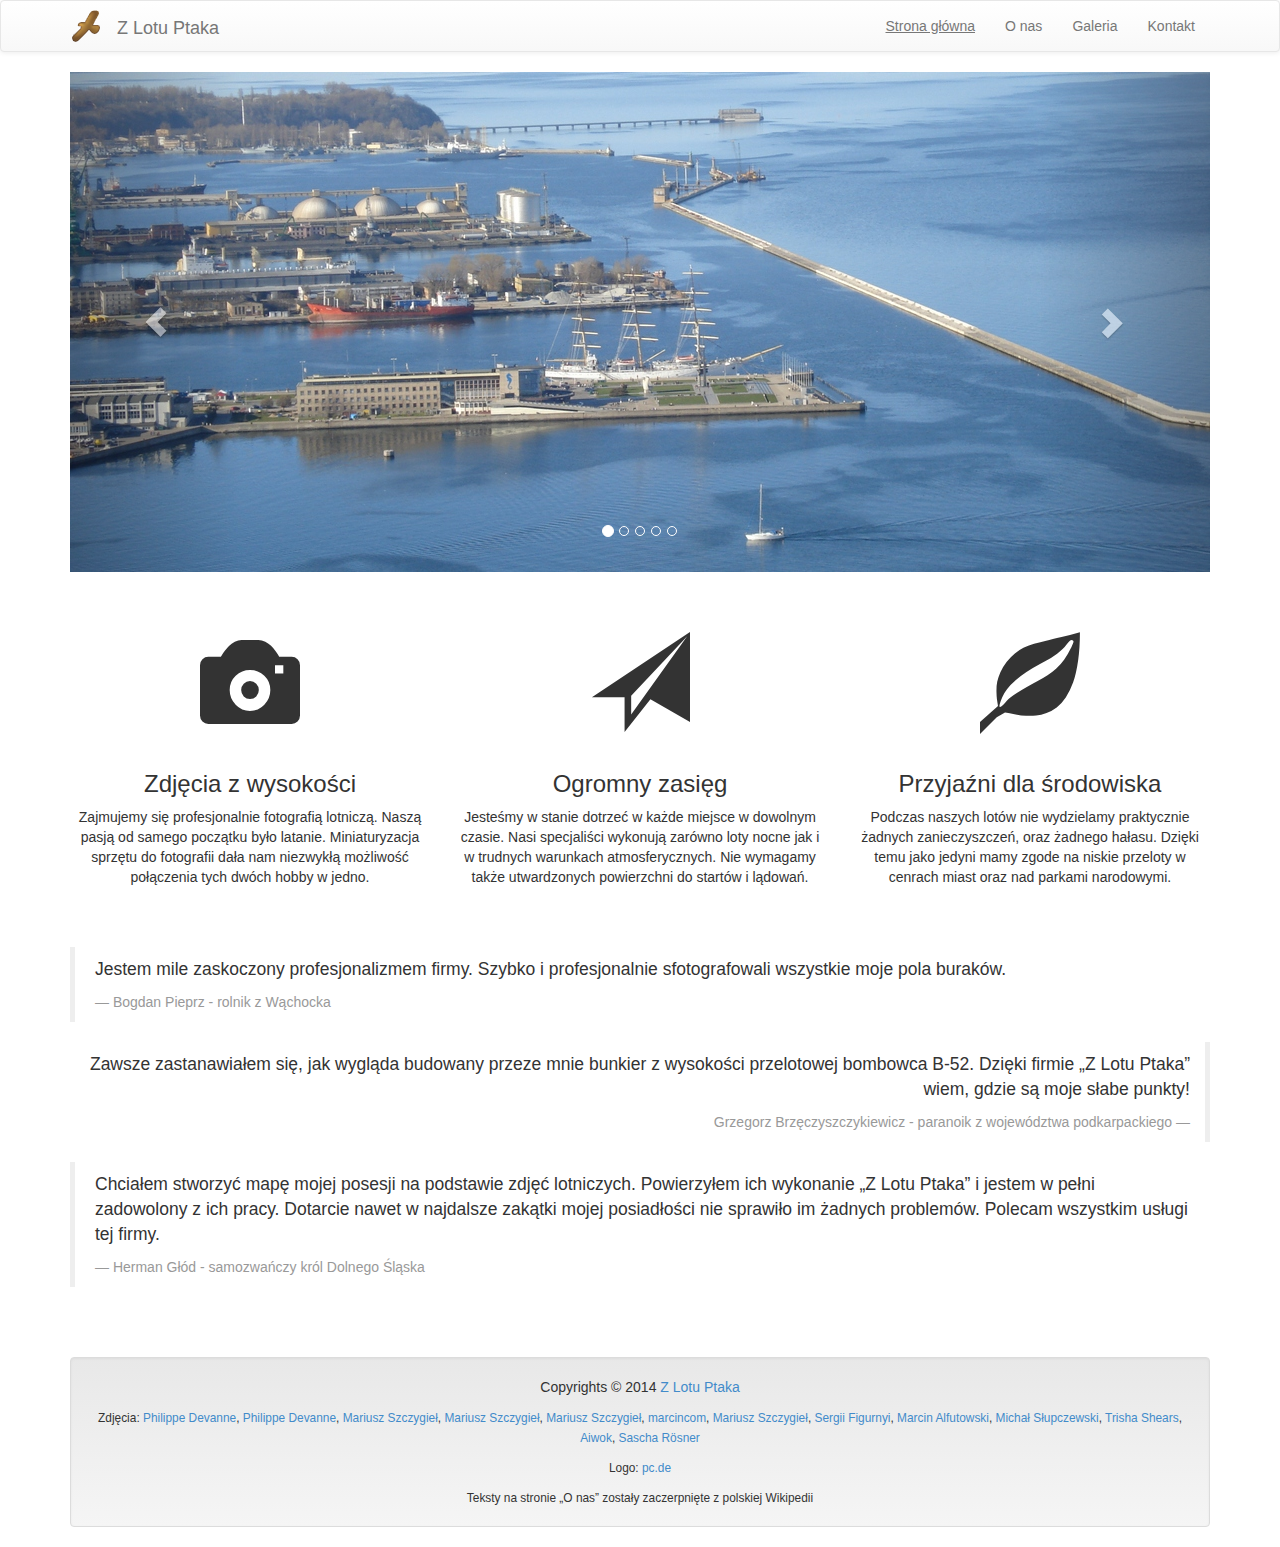
<file: index.html>
<!doctype html>
<html lang="pl">
    <head>
        <meta charset="utf-8">
        <meta name="viewport" content="width=device-width, initial-scale=1">

        <link rel="stylesheet" href="css/bootstrap.min.css">
        <link rel="stylesheet" href="css/bootstrap-theme.min.css">
        <link rel="stylesheet" href="css/main.css">

        <title>Z Lotu Ptaka - Profesjonalne zdjęcia lotnicze</title>

        <script src="//ajax.googleapis.com/ajax/libs/jquery/2.1.1/jquery.min.js"></script>
        <script src="js/bootstrap.min.js"></script>
    </head>
    <body>
        <nav class="navbar navbar-default" role="navigation">
            <div class="container">
                <div class="navbar-header">
                    <button type="button" class="navbar-toggle" data-toggle="collapse" data-target="#bs-example-navbar-collapse-1">
                        <span class="sr-only">Przełącz nawigację</span>
                        <span class="icon-bar"></span>
                        <span class="icon-bar"></span>
                        <span class="icon-bar"></span>
                    </button>
                    <a class="navbar-brand" href="index.html"><img src="images/logo.png" alt="Logo" class="logo"> Z Lotu Ptaka</a>
                </div>

                <div class="collapse navbar-collapse" id="bs-example-navbar-collapse-1">
                    <ul class="nav navbar-nav navbar-right">
                        <li><a class="active" href="index.html">Strona główna</a></li>
                        <li><a class="" href="o-nas.html">O nas</a></li>
                        <li><a class="" href="galeria.html">Galeria</a></li>
                        <li><a class="" href="kontakt.html">Kontakt</a></li>
                    </ul>
                </div>
            </div>
        </nav>

        <div class="container">
            <div id="carousel" class="carousel slide" data-ride="carousel">
    <ol class="carousel-indicators">
        <li data-target="#carousel" data-slide-to="0" class="active"></li>
        <li data-target="#carousel" data-slide-to="1"></li>
        <li data-target="#carousel" data-slide-to="2"></li>
        <li data-target="#carousel" data-slide-to="3"></li>
        <li data-target="#carousel" data-slide-to="4"></li>
    </ol>

    <div class="carousel-inner">
        <div class="item active">
            <img src="images/slider/01.jpg" alt="EN57">
        </div>
        <div class="item">
            <img src="images/slider/02.jpg" alt="Gdynia">
        </div>
        <div class="item">
            <img src="images/slider/03.jpg" alt="Cerkiew w Smolniku">
        </div>
        <div class="item">
            <img src="images/slider/04.jpg" alt="Słupsk">
        </div>
        <div class="item">
            <img src="images/slider/05.jpg" alt="Plaża w Ustce">
        </div>
    </div>

    <a class="left carousel-control" href="#carousel" data-slide="prev">
        <span class="glyphicon glyphicon-chevron-left"></span>
    </a>
    <a class="right carousel-control" href="#carousel" data-slide="next">
        <span class="glyphicon glyphicon-chevron-right"></span>
    </a>
</div>

<div class="row skills">
    <div class="col-md-4">
        <h6 class="icon"><span class="glyphicon glyphicon-camera"></span></h6>
        <h3>Zdjęcia z wysokości</h3>
        <p>Zajmujemy się profesjonalnie fotografią lotniczą. Naszą pasją od samego początku było latanie. Miniaturyzacja sprzętu do fotografii dała nam niezwykłą możliwość połączenia tych dwóch hobby w jedno.</p>
    </div>
    <div class="col-md-4">
        <h6 class="icon"><span class="glyphicon glyphicon-send"></span></h6>
        <h3>Ogromny zasięg</h3>
        <p>Jesteśmy w stanie dotrzeć w każde miejsce w dowolnym czasie. Nasi specjaliści wykonują zarówno loty nocne jak i w trudnych warunkach atmosferycznych. Nie wymagamy także utwardzonych powierzchni do startów i lądowań.</p>
    </div>
    <div class="col-md-4">
        <h6 class="icon"><span class="glyphicon glyphicon-leaf"></span></h6>
        <h3>Przyjaźni dla środowiska</h3>
        <p>Podczas naszych lotów nie wydzielamy praktycznie żadnych zanieczyszczeń, oraz żadnego hałasu. Dzięki temu jako jedyni mamy zgode na niskie przeloty w cenrach miast oraz nad parkami narodowymi.</p>
    </div>
</div>

<div class="row opinions">
    <div class="col-md-12">
        <blockquote>
            <p>Jestem mile zaskoczony profesjonalizmem firmy. Szybko i profesjonalnie sfotografowali wszystkie moje pola buraków.</p>
            <footer>Bogdan Pieprz - rolnik z Wąchocka</footer>
        </blockquote>

        <blockquote class="blockquote-reverse">
            <p>Zawsze zastanawiałem się, jak wygląda budowany przeze mnie bunkier z wysokości przelotowej bombowca B-52. Dzięki firmie &bdquo;Z Lotu Ptaka&rdquo; wiem, gdzie są moje słabe punkty!</p>
            <footer>Grzegorz Brzęczyszczykiewicz - paranoik z województwa podkarpackiego</footer>
        </blockquote>

        <blockquote>
            <p>Chciałem stworzyć mapę mojej posesji na podstawie zdjęć lotniczych. Powierzyłem ich wykonanie &bdquo;Z Lotu Ptaka&rdquo; i jestem w pełni zadowolony z ich pracy. Dotarcie nawet w najdalsze zakątki mojej posiadłości nie sprawiło im żadnych problemów. Polecam wszystkim usługi tej firmy.</p>
            <footer>Herman Głód - samozwańczy król Dolnego Śląska</footer>
        </blockquote>
    </div>
</div>

            <footer class="row footer">
                <div class="col-md-12">
                    <div class="well">
                        <p>Copyrights &copy; 2014 <a href="index.html">Z Lotu Ptaka</a></p>
                        <p><small>Zdjęcia: <a href="http://pl.fotolia.com/id/33135801">Philippe Devanne</a>, <a href="http://pl.fotolia.com/id/33135990">Philippe Devanne</a>, <a href="http://pl.fotolia.com/id/40571575 ">Mariusz Szczygieł</a>, <a href="http://pl.fotolia.com/id/42333410">Mariusz Szczygieł</a>, <a href="http://pl.fotolia.com/id/46087012">Mariusz Szczygieł</a>, <a href="http://pl.fotolia.com/id/53550899">marcincom</a>, <a href="http://pl.fotolia.com/id/59810840">Mariusz Szczygieł</a>, <a href="http://pl.fotolia.com/id/60266466">Sergii Figurnyi</a>, <a href="http://commons.wikimedia.org/wiki/File:Gdynia_z_lotu_ptaka_-_075.JPG">Marcin Alfutowski</a>, <a href="http://commons.wikimedia.org/wiki/File:Ustka_plaza_fotografia_lotnicza_net_IMG_6899.jpg">Michał Słupczewski</a>, <a href="http://commons.wikimedia.org/wiki/File:Peregrine_Falcon_12.jpg">Trisha Shears</a>, <a href="http://commons.wikimedia.org/wiki/File:Columba_livia_1a.JPG">Aiwok</a>, <a href="http://commons.wikimedia.org/wiki/File:Waldohreule_in_freier_Wildbahn.jpg">Sascha Rösner</a></small></p>
                        <p><small>Logo: <a href="https://www.iconfinder.com/icons/49516/bird_eagle_freelance_icon">pc.de</a></small></p>
                        <small>Teksty na stronie &bdquo;O nas&rdquo; zostały zaczerpnięte z polskiej Wikipedii</small>
                    </div>
                </div>
            </footer>
        </div>
    </body>
</html>
</file>
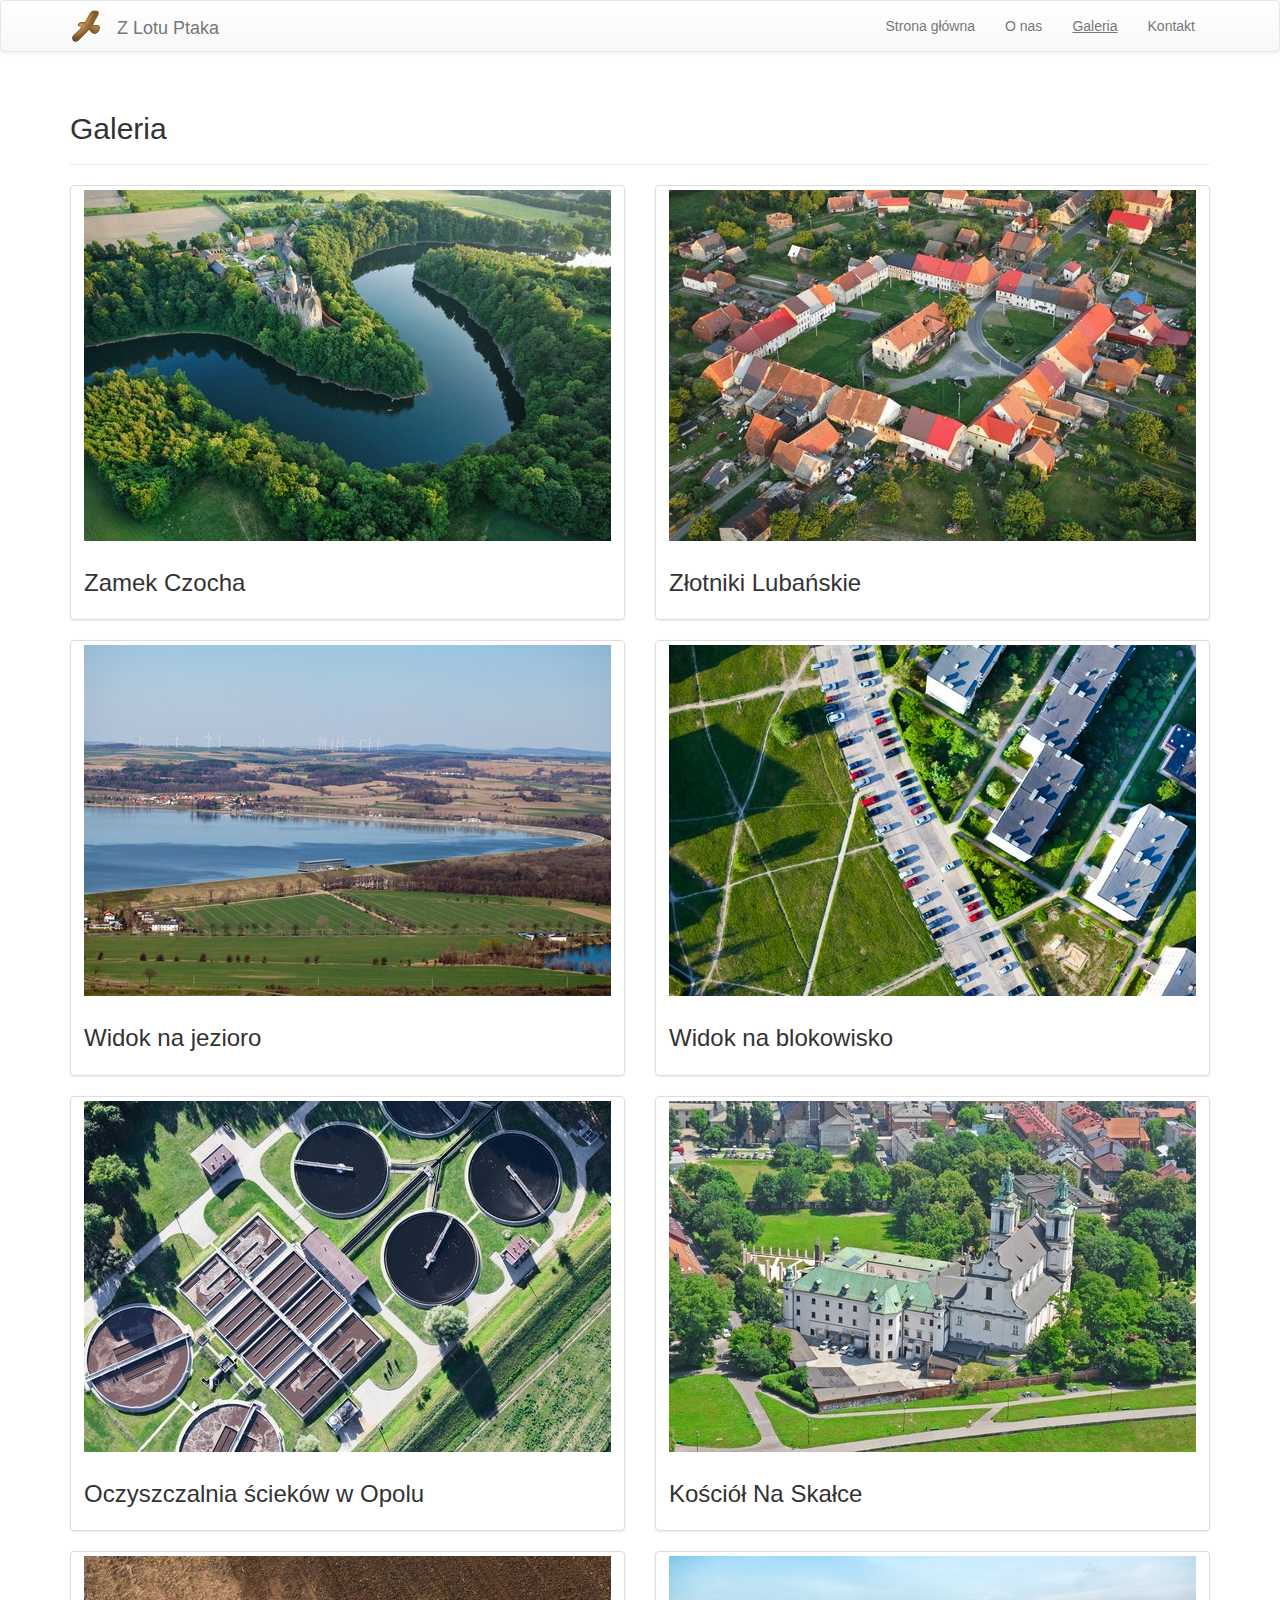
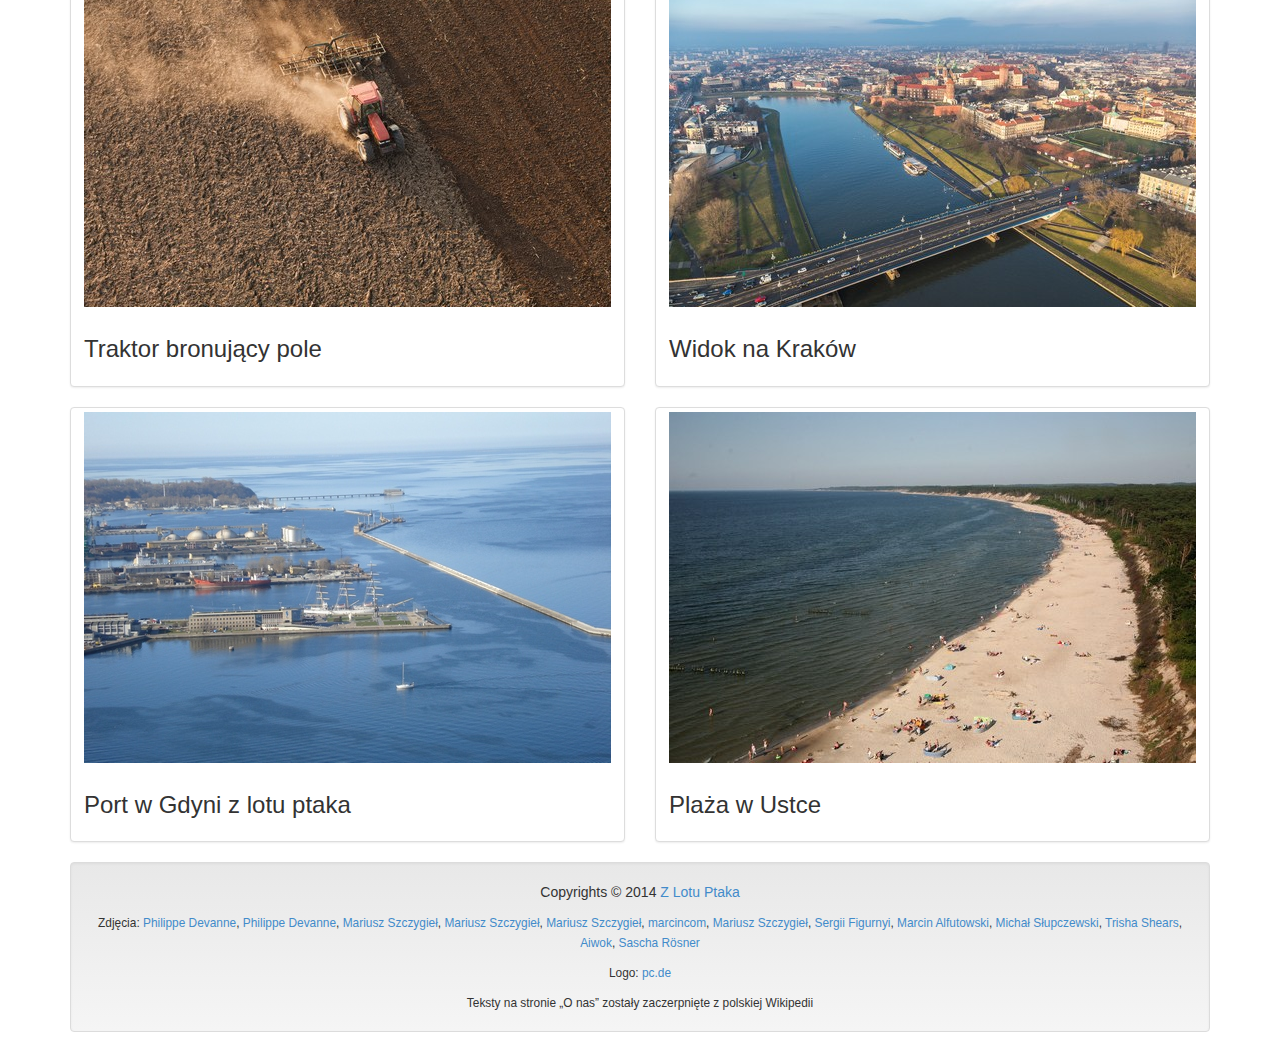
<file: galeria.html>
<!doctype html>
<html lang="pl">
    <head>
        <meta charset="utf-8">
        <meta name="viewport" content="width=device-width, initial-scale=1">

        <link rel="stylesheet" href="css/bootstrap.min.css">
        <link rel="stylesheet" href="css/bootstrap-theme.min.css">
        <link rel="stylesheet" href="css/main.css">

        <title>Galeria - Z Lotu Ptaka</title>

        <script src="//ajax.googleapis.com/ajax/libs/jquery/2.1.1/jquery.min.js"></script>
        <script src="js/bootstrap.min.js"></script>
    </head>
    <body>
        <nav class="navbar navbar-default" role="navigation">
            <div class="container">
                <div class="navbar-header">
                    <button type="button" class="navbar-toggle" data-toggle="collapse" data-target="#bs-example-navbar-collapse-1">
                        <span class="sr-only">Przełącz nawigację</span>
                        <span class="icon-bar"></span>
                        <span class="icon-bar"></span>
                        <span class="icon-bar"></span>
                    </button>
                    <a class="navbar-brand" href="index.html"><img src="images/logo.png" alt="Logo" class="logo"> Z Lotu Ptaka</a>
                </div>

                <div class="collapse navbar-collapse" id="bs-example-navbar-collapse-1">
                    <ul class="nav navbar-nav navbar-right">
                        <li><a class="" href="index.html">Strona główna</a></li>
                        <li><a class="" href="o-nas.html">O nas</a></li>
                        <li><a class="active" href="galeria.html">Galeria</a></li>
                        <li><a class="" href="kontakt.html">Kontakt</a></li>
                    </ul>
                </div>
            </div>
        </nav>

        <div class="container">
            <div class="row">
    <div class="col-md-12">
        <div class="page-header">
            <h2>Galeria</h2>
        </div>
    </div>
</div>

<div class="row">
    
    <div class="col-md-6">
        <div class="thumbnail">
            <img src="images/gallery/01.jpg" alt="Zamek Czocha">
            <div class="caption">
                <h3>Zamek Czocha</h3>
            </div>
        </div>
    </div>
    
    <div class="col-md-6">
        <div class="thumbnail">
            <img src="images/gallery/02.jpg" alt="Złotniki Lubańskie">
            <div class="caption">
                <h3>Złotniki Lubańskie</h3>
            </div>
        </div>
    </div>
    
    <div class="col-md-6">
        <div class="thumbnail">
            <img src="images/gallery/03.jpg" alt="Widok na jezioro">
            <div class="caption">
                <h3>Widok na jezioro</h3>
            </div>
        </div>
    </div>
    
    <div class="col-md-6">
        <div class="thumbnail">
            <img src="images/gallery/04.jpg" alt="Widok na blokowisko">
            <div class="caption">
                <h3>Widok na blokowisko</h3>
            </div>
        </div>
    </div>
    
    <div class="col-md-6">
        <div class="thumbnail">
            <img src="images/gallery/05.jpg" alt="Oczyszczalnia ścieków w Opolu">
            <div class="caption">
                <h3>Oczyszczalnia ścieków w Opolu</h3>
            </div>
        </div>
    </div>
    
    <div class="col-md-6">
        <div class="thumbnail">
            <img src="images/gallery/06.jpg" alt="Kościół Na Skałce">
            <div class="caption">
                <h3>Kościół Na Skałce</h3>
            </div>
        </div>
    </div>
    
    <div class="col-md-6">
        <div class="thumbnail">
            <img src="images/gallery/07.jpg" alt="Traktor bronujący pole">
            <div class="caption">
                <h3>Traktor bronujący pole</h3>
            </div>
        </div>
    </div>
    
    <div class="col-md-6">
        <div class="thumbnail">
            <img src="images/gallery/08.jpg" alt="Widok na Kraków">
            <div class="caption">
                <h3>Widok na Kraków</h3>
            </div>
        </div>
    </div>
    
    <div class="col-md-6">
        <div class="thumbnail">
            <img src="images/gallery/09.jpg" alt="Port w Gdyni z lotu ptaka">
            <div class="caption">
                <h3>Port w Gdyni z lotu ptaka</h3>
            </div>
        </div>
    </div>
    
    <div class="col-md-6">
        <div class="thumbnail">
            <img src="images/gallery/10.jpg" alt="Plaża w Ustce">
            <div class="caption">
                <h3>Plaża w Ustce</h3>
            </div>
        </div>
    </div>
    
</div>

            <footer class="row footer">
                <div class="col-md-12">
                    <div class="well">
                        <p>Copyrights &copy; 2014 <a href="index.html">Z Lotu Ptaka</a></p>
                        <p><small>Zdjęcia: <a href="http://pl.fotolia.com/id/33135801">Philippe Devanne</a>, <a href="http://pl.fotolia.com/id/33135990">Philippe Devanne</a>, <a href="http://pl.fotolia.com/id/40571575 ">Mariusz Szczygieł</a>, <a href="http://pl.fotolia.com/id/42333410">Mariusz Szczygieł</a>, <a href="http://pl.fotolia.com/id/46087012">Mariusz Szczygieł</a>, <a href="http://pl.fotolia.com/id/53550899">marcincom</a>, <a href="http://pl.fotolia.com/id/59810840">Mariusz Szczygieł</a>, <a href="http://pl.fotolia.com/id/60266466">Sergii Figurnyi</a>, <a href="http://commons.wikimedia.org/wiki/File:Gdynia_z_lotu_ptaka_-_075.JPG">Marcin Alfutowski</a>, <a href="http://commons.wikimedia.org/wiki/File:Ustka_plaza_fotografia_lotnicza_net_IMG_6899.jpg">Michał Słupczewski</a>, <a href="http://commons.wikimedia.org/wiki/File:Peregrine_Falcon_12.jpg">Trisha Shears</a>, <a href="http://commons.wikimedia.org/wiki/File:Columba_livia_1a.JPG">Aiwok</a>, <a href="http://commons.wikimedia.org/wiki/File:Waldohreule_in_freier_Wildbahn.jpg">Sascha Rösner</a></small></p>
                        <p><small>Logo: <a href="https://www.iconfinder.com/icons/49516/bird_eagle_freelance_icon">pc.de</a></small></p>
                        <small>Teksty na stronie &bdquo;O nas&rdquo; zostały zaczerpnięte z polskiej Wikipedii</small>
                    </div>
                </div>
            </footer>
        </div>
    </body>
</html>
</file>
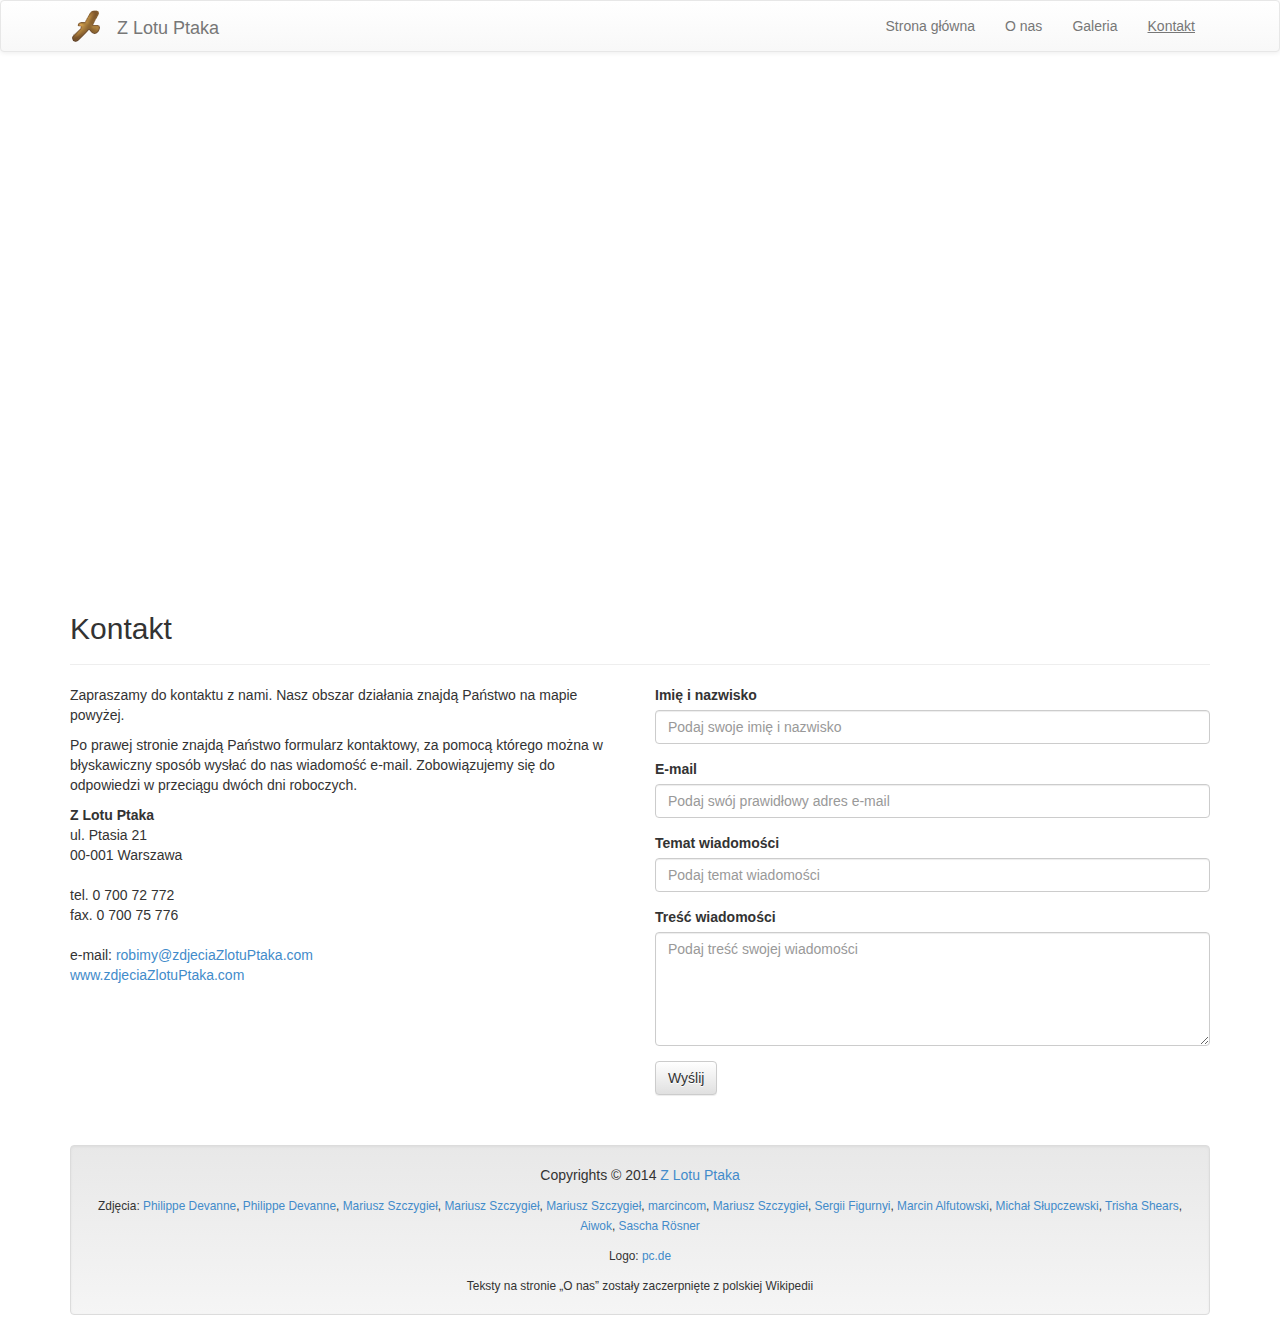
<file: kontakt.html>
<!doctype html>
<html lang="pl">
    <head>
        <meta charset="utf-8">
        <meta name="viewport" content="width=device-width, initial-scale=1">

        <link rel="stylesheet" href="css/bootstrap.min.css">
        <link rel="stylesheet" href="css/bootstrap-theme.min.css">
        <link rel="stylesheet" href="css/main.css">

        <title>Kontakt - Z Lotu Ptaka</title>

        <script src="//ajax.googleapis.com/ajax/libs/jquery/2.1.1/jquery.min.js"></script>
        <script src="js/bootstrap.min.js"></script>
    </head>
    <body>
        <nav class="navbar navbar-default" role="navigation">
            <div class="container">
                <div class="navbar-header">
                    <button type="button" class="navbar-toggle" data-toggle="collapse" data-target="#bs-example-navbar-collapse-1">
                        <span class="sr-only">Przełącz nawigację</span>
                        <span class="icon-bar"></span>
                        <span class="icon-bar"></span>
                        <span class="icon-bar"></span>
                    </button>
                    <a class="navbar-brand" href="index.html"><img src="images/logo.png" alt="Logo" class="logo"> Z Lotu Ptaka</a>
                </div>

                <div class="collapse navbar-collapse" id="bs-example-navbar-collapse-1">
                    <ul class="nav navbar-nav navbar-right">
                        <li><a class="" href="index.html">Strona główna</a></li>
                        <li><a class="" href="o-nas.html">O nas</a></li>
                        <li><a class="" href="galeria.html">Galeria</a></li>
                        <li><a class="active" href="kontakt.html">Kontakt</a></li>
                    </ul>
                </div>
            </div>
        </nav>

        <div class="container">
            <div class="row">
    <div class="col-md-12">
        <div class="map"></div>
        <div class="page-header">
            <h2>Kontakt</h2>
        </div>
    </div>
</div>

<div class="row contact">
    <div class="col-md-6">
        <p>Zapraszamy do kontaktu z nami. Nasz obszar działania znajdą Państwo na mapie powyżej.</p>
        <p>Po prawej stronie znajdą Państwo formularz kontaktowy, za pomocą którego można w błyskawiczny sposób wysłać do nas wiadomość e-mail. Zobowiązujemy się do odpowiedzi w przeciągu dwóch dni roboczych.</p>

        <address>
            <strong>Z Lotu Ptaka</strong><br>
            ul. Ptasia 21<br>
            00-001 Warszawa<br><br>
            tel. 0 700 72 772<br>
            fax. 0 700 75 776<br><br>
            e-mail: <a href="mailto:robimy@zdjeciaZlotuPtaka.com">robimy@zdjeciaZlotuPtaka.com</a><br>
            <a href="http://www.zdjeciaZlotuPtaka.com">www.zdjeciaZlotuPtaka.com</a>
        </address>
    </div>
    <div class="col-md-6">
        <form role="form">
            <div class="form-group">
                <label for="contact-name">Imię i nazwisko</label>
                <input type="text" class="form-control" id="contact-name" required="required" placeholder="Podaj swoje imię i nazwisko">
            </div>
            <div class="form-group">
                <label for="contact-email">E-mail</label>
                <input type="email" class="form-control" id="contact-email" required="required" placeholder="Podaj swój prawidłowy adres e-mail">
            </div>
            <div class="form-group">
                <label for="contact-topic">Temat wiadomości</label>
                <input type="text" class="form-control" id="contact-topic" required="required" placeholder="Podaj temat wiadomości">
            </div>
            <div class="form-group">
                <label for="contact-message">Treść wiadomości</label>
                <textarea class="form-control" id="contact-message" rows="5"  required="required" placeholder="Podaj treść swojej wiadomości"></textarea>
            </div>
            <button type="submit" class="btn btn-default">Wyślij</button>
        </form>
    </div>
</div>

<script src="//maps.google.com/maps/api/js?sensor=false&amp;language=pl"></script>
<script src="js/gmap3.min.js"></script>
<script>
$('.map').gmap3({
    map: {
        options: {
            center: [52.268157, 19.313965],
            zoom: 6,
            mapTypeId: 'custom_style',
            mapTypeControlOptions: {
               mapTypeIds: ['custom_style', google.maps.MapTypeId.SATELLITE, google.maps.MapTypeId.HYBRID]
            },
            panControl: false,
            zoomControl: false,
            draggable: false,
            streetViewControl: false,
            maxZoom: 6,
            minZoom: 6
        }
    },
    styledmaptype: {
        id: 'custom_style',
        options: {
            name: 'Mapa'
        },
        styles: [{
            stylers: [{
                saturation: -100
            }]
        }, {
            featureType: 'poi.business',
            stylers: [{
                visibility: 'off'
            }]
        }]
    },
    circle: {
        values: [{
            options: {
                center: [52.168157, 19.313965],
                radius: 350000,
                fillColor : '#91de58',
                strokeColor : '#58a81d'
            }
        }]
    }
});
</script>

            <footer class="row footer">
                <div class="col-md-12">
                    <div class="well">
                        <p>Copyrights &copy; 2014 <a href="index.html">Z Lotu Ptaka</a></p>
                        <p><small>Zdjęcia: <a href="http://pl.fotolia.com/id/33135801">Philippe Devanne</a>, <a href="http://pl.fotolia.com/id/33135990">Philippe Devanne</a>, <a href="http://pl.fotolia.com/id/40571575 ">Mariusz Szczygieł</a>, <a href="http://pl.fotolia.com/id/42333410">Mariusz Szczygieł</a>, <a href="http://pl.fotolia.com/id/46087012">Mariusz Szczygieł</a>, <a href="http://pl.fotolia.com/id/53550899">marcincom</a>, <a href="http://pl.fotolia.com/id/59810840">Mariusz Szczygieł</a>, <a href="http://pl.fotolia.com/id/60266466">Sergii Figurnyi</a>, <a href="http://commons.wikimedia.org/wiki/File:Gdynia_z_lotu_ptaka_-_075.JPG">Marcin Alfutowski</a>, <a href="http://commons.wikimedia.org/wiki/File:Ustka_plaza_fotografia_lotnicza_net_IMG_6899.jpg">Michał Słupczewski</a>, <a href="http://commons.wikimedia.org/wiki/File:Peregrine_Falcon_12.jpg">Trisha Shears</a>, <a href="http://commons.wikimedia.org/wiki/File:Columba_livia_1a.JPG">Aiwok</a>, <a href="http://commons.wikimedia.org/wiki/File:Waldohreule_in_freier_Wildbahn.jpg">Sascha Rösner</a></small></p>
                        <p><small>Logo: <a href="https://www.iconfinder.com/icons/49516/bird_eagle_freelance_icon">pc.de</a></small></p>
                        <small>Teksty na stronie &bdquo;O nas&rdquo; zostały zaczerpnięte z polskiej Wikipedii</small>
                    </div>
                </div>
            </footer>
        </div>
    </body>
</html>
</file>
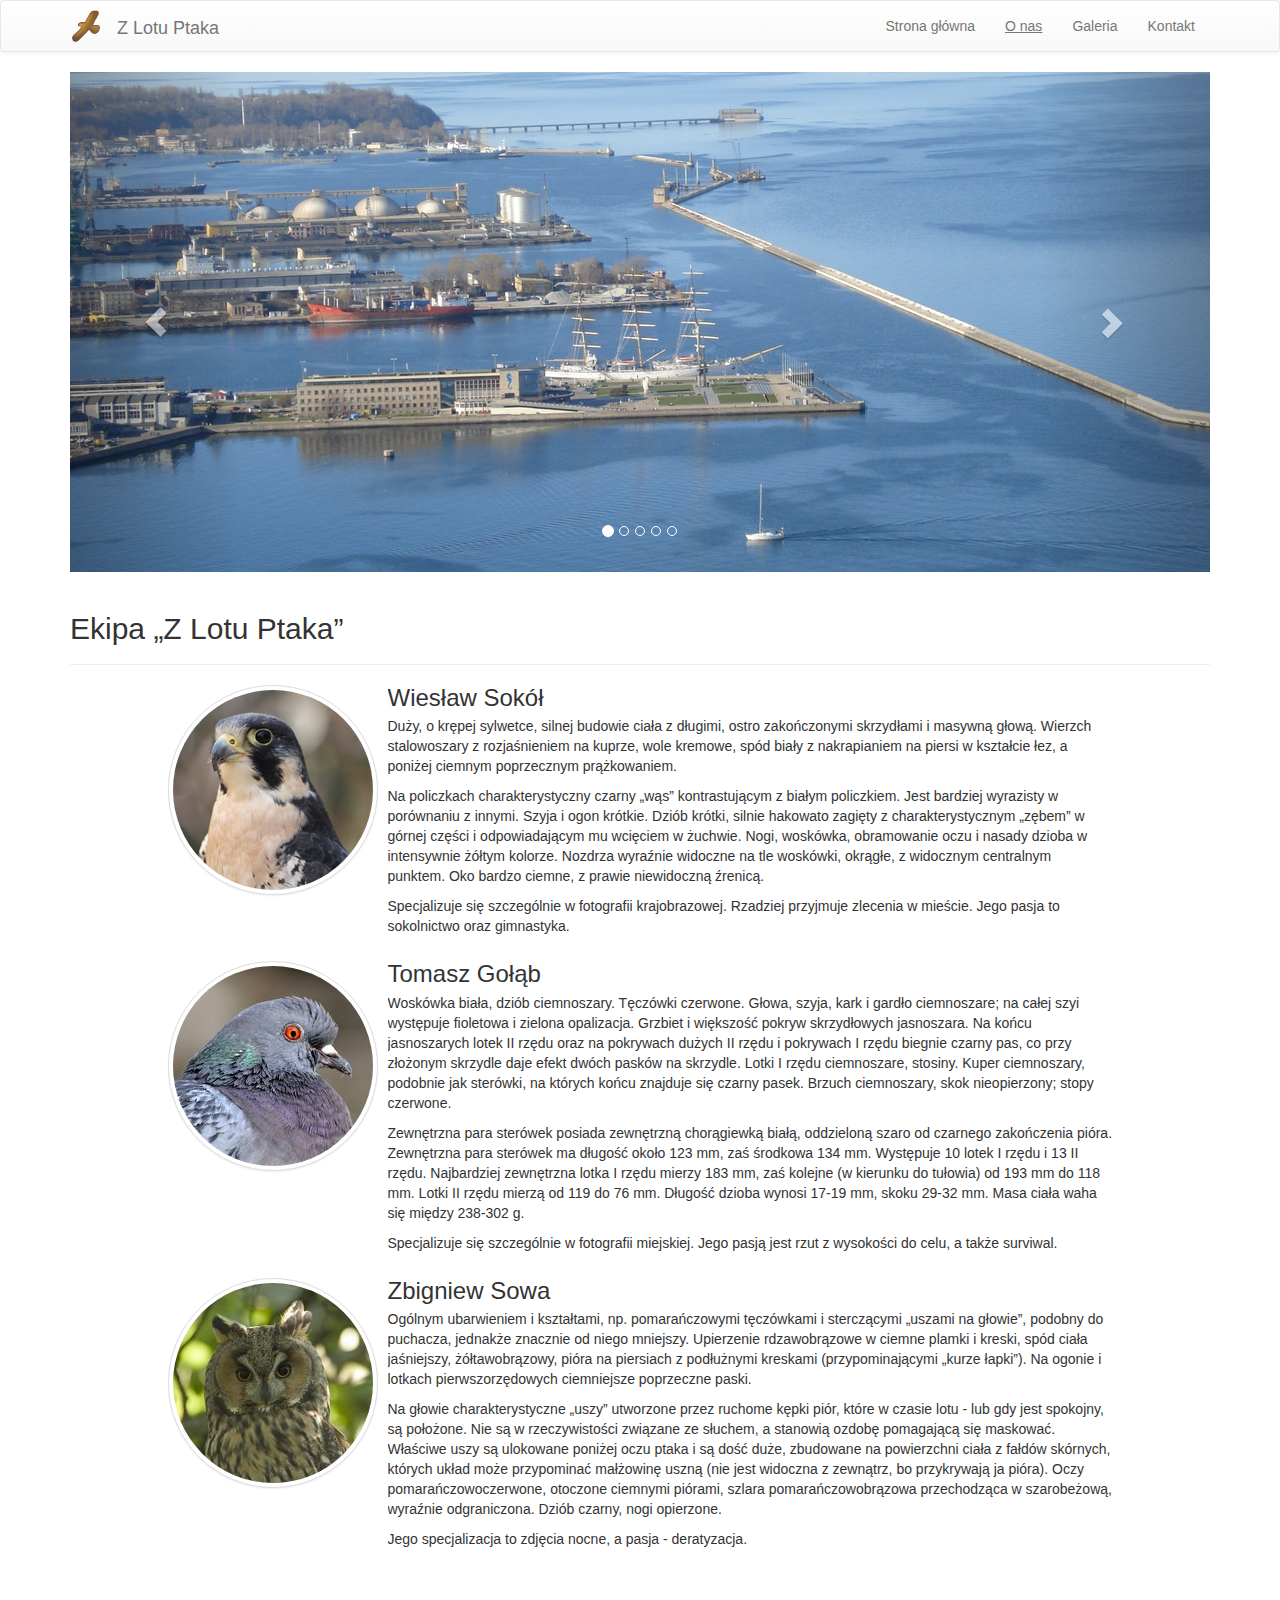
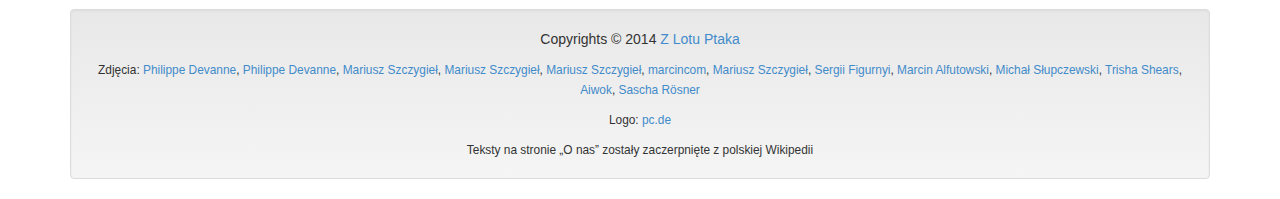
<file: o-nas.html>
<!doctype html>
<html lang="pl">
    <head>
        <meta charset="utf-8">
        <meta name="viewport" content="width=device-width, initial-scale=1">

        <link rel="stylesheet" href="css/bootstrap.min.css">
        <link rel="stylesheet" href="css/bootstrap-theme.min.css">
        <link rel="stylesheet" href="css/main.css">

        <title>O nas - Z Lotu Ptaka</title>

        <script src="//ajax.googleapis.com/ajax/libs/jquery/2.1.1/jquery.min.js"></script>
        <script src="js/bootstrap.min.js"></script>
    </head>
    <body>
        <nav class="navbar navbar-default" role="navigation">
            <div class="container">
                <div class="navbar-header">
                    <button type="button" class="navbar-toggle" data-toggle="collapse" data-target="#bs-example-navbar-collapse-1">
                        <span class="sr-only">Przełącz nawigację</span>
                        <span class="icon-bar"></span>
                        <span class="icon-bar"></span>
                        <span class="icon-bar"></span>
                    </button>
                    <a class="navbar-brand" href="index.html"><img src="images/logo.png" alt="Logo" class="logo"> Z Lotu Ptaka</a>
                </div>

                <div class="collapse navbar-collapse" id="bs-example-navbar-collapse-1">
                    <ul class="nav navbar-nav navbar-right">
                        <li><a class="" href="index.html">Strona główna</a></li>
                        <li><a class="active" href="o-nas.html">O nas</a></li>
                        <li><a class="" href="galeria.html">Galeria</a></li>
                        <li><a class="" href="kontakt.html">Kontakt</a></li>
                    </ul>
                </div>
            </div>
        </nav>

        <div class="container">
            <div id="carousel" class="carousel slide" data-ride="carousel">
    <ol class="carousel-indicators">
        <li data-target="#carousel" data-slide-to="0" class="active"></li>
        <li data-target="#carousel" data-slide-to="1"></li>
        <li data-target="#carousel" data-slide-to="2"></li>
        <li data-target="#carousel" data-slide-to="3"></li>
        <li data-target="#carousel" data-slide-to="4"></li>
    </ol>

    <div class="carousel-inner">
        <div class="item active">
            <img src="images/slider/01.jpg" alt="EN57">
        </div>
        <div class="item">
            <img src="images/slider/02.jpg" alt="Gdynia">
        </div>
        <div class="item">
            <img src="images/slider/03.jpg" alt="Cerkiew w Smolniku">
        </div>
        <div class="item">
            <img src="images/slider/04.jpg" alt="Słupsk">
        </div>
        <div class="item">
            <img src="images/slider/05.jpg" alt="Plaża w Ustce">
        </div>
    </div>

    <a class="left carousel-control" href="#carousel" data-slide="prev">
        <span class="glyphicon glyphicon-chevron-left"></span>
    </a>
    <a class="right carousel-control" href="#carousel" data-slide="next">
        <span class="glyphicon glyphicon-chevron-right"></span>
    </a>
</div>

<div class="row">
    <div class="col-md-12">
        <div class="page-header">
            <h2>Ekipa &bdquo;Z Lotu Ptaka&rdquo;</h2>
        </div>
    </div>
</div>

<div class="row team">
    <div class="col-md-offset-1 col-md-10">
        <div class="media">
            <div class="pull-left">
                <img class="media-object img-circle img-thumbnail" src="images/about/01.jpg" alt="Wiesław Sokół">
            </div>
            <div class="media-body">
                <h3 class="media-heading">Wiesław Sokół</h3>
                <p>Duży, o krępej sylwetce, silnej budowie ciała z długimi, ostro zakończonymi skrzydłami i masywną głową. Wierzch stalowoszary z rozjaśnieniem na kuprze, wole kremowe, spód biały z nakrapianiem na piersi w kształcie łez, a poniżej ciemnym poprzecznym prążkowaniem.</p>

                <p>Na policzkach charakterystyczny czarny „wąs” kontrastującym z białym policzkiem. Jest bardziej wyrazisty w porównaniu z innymi. Szyja i ogon krótkie. Dziób krótki, silnie hakowato zagięty z charakterystycznym „zębem” w górnej części i odpowiadającym mu wcięciem w żuchwie. Nogi, woskówka, obramowanie oczu i nasady dzioba w intensywnie żółtym kolorze. Nozdrza wyraźnie widoczne na tle woskówki, okrągłe, z widocznym centralnym punktem. Oko bardzo ciemne, z prawie niewidoczną źrenicą.</p>

                <p>Specjalizuje się szczególnie w fotografii krajobrazowej. Rzadziej przyjmuje zlecenia w mieście. Jego pasja to sokolnictwo oraz gimnastyka.</p>
            </div>
        </div>

        <div class="media">
            <div class="pull-left">
                <img class="media-object img-circle img-thumbnail" src="images/about/02.jpg" alt="Tomasz Gołąb">
            </div>
            <div class="media-body">
                <h3 class="media-heading">Tomasz Gołąb</h3>
                <p>Woskówka biała, dziób ciemnoszary. Tęczówki czerwone. Głowa, szyja, kark i gardło ciemnoszare; na całej szyi występuje fioletowa i zielona opalizacja. Grzbiet i większość pokryw skrzydłowych jasnoszara. Na końcu jasnoszarych lotek II rzędu oraz na pokrywach dużych II rzędu i pokrywach I rzędu biegnie czarny pas, co przy złożonym skrzydle daje efekt dwóch pasków na skrzydle. Lotki I rzędu ciemnoszare, stosiny. Kuper ciemnoszary, podobnie jak sterówki, na których końcu znajduje się czarny pasek. Brzuch ciemnoszary, skok nieopierzony; stopy czerwone.</p>

                <p>Zewnętrzna para sterówek posiada zewnętrzną chorągiewką białą, oddzieloną szaro od czarnego zakończenia pióra. Zewnętrzna para sterówek ma długość około 123 mm, zaś środkowa 134 mm. Występuje 10 lotek I rzędu i 13 II rzędu. Najbardziej zewnętrzna lotka I rzędu mierzy 183 mm, zaś kolejne (w kierunku do tułowia) od 193 mm do 118 mm. Lotki II rzędu mierzą od 119 do 76 mm. Długość dzioba wynosi 17-19 mm, skoku 29-32 mm. Masa ciała waha się między 238-302 g.</p>

                <p>Specjalizuje się szczególnie w fotografii miejskiej. Jego pasją jest rzut z wysokości do celu, a także surviwal.</p>
            </div>
        </div>

        <div class="media">
            <div class="pull-left">
                <img class="media-object img-circle img-thumbnail" src="images/about/03.jpg" alt="Zbigniew Sowa">
            </div>
            <div class="media-body">
                <h3 class="media-heading">Zbigniew Sowa</h3>
                <p>Ogólnym ubarwieniem i kształtami, np. pomarańczowymi tęczówkami i sterczącymi „uszami na głowie”, podobny do puchacza, jednakże znacznie od niego mniejszy. Upierzenie rdzawobrązowe w ciemne plamki i kreski, spód ciała jaśniejszy, żółtawobrązowy, pióra na piersiach z podłużnymi kreskami (przypominającymi „kurze łapki”). Na ogonie i lotkach pierwszorzędowych ciemniejsze poprzeczne paski.</p>

                <p>Na głowie charakterystyczne „uszy” utworzone przez ruchome kępki piór, które w czasie lotu - lub gdy jest spokojny, są położone. Nie są w rzeczywistości związane ze słuchem, a stanowią ozdobę pomagającą się maskować. Właściwe uszy są ulokowane poniżej oczu ptaka i są dość duże, zbudowane na powierzchni ciała z fałdów skórnych, których układ może przypominać małżowinę uszną (nie jest widoczna z zewnątrz, bo przykrywają ja pióra). Oczy pomarańczowoczerwone, otoczone ciemnymi piórami, szlara pomarańczowobrązowa przechodząca w szarobeżową, wyraźnie odgraniczona. Dziób czarny, nogi opierzone.</p>

                <p>Jego specjalizacja to zdjęcia nocne, a pasja - deratyzacja.</p>
            </div>
        </div>
    </div>
</div>

            <footer class="row footer">
                <div class="col-md-12">
                    <div class="well">
                        <p>Copyrights &copy; 2014 <a href="index.html">Z Lotu Ptaka</a></p>
                        <p><small>Zdjęcia: <a href="http://pl.fotolia.com/id/33135801">Philippe Devanne</a>, <a href="http://pl.fotolia.com/id/33135990">Philippe Devanne</a>, <a href="http://pl.fotolia.com/id/40571575 ">Mariusz Szczygieł</a>, <a href="http://pl.fotolia.com/id/42333410">Mariusz Szczygieł</a>, <a href="http://pl.fotolia.com/id/46087012">Mariusz Szczygieł</a>, <a href="http://pl.fotolia.com/id/53550899">marcincom</a>, <a href="http://pl.fotolia.com/id/59810840">Mariusz Szczygieł</a>, <a href="http://pl.fotolia.com/id/60266466">Sergii Figurnyi</a>, <a href="http://commons.wikimedia.org/wiki/File:Gdynia_z_lotu_ptaka_-_075.JPG">Marcin Alfutowski</a>, <a href="http://commons.wikimedia.org/wiki/File:Ustka_plaza_fotografia_lotnicza_net_IMG_6899.jpg">Michał Słupczewski</a>, <a href="http://commons.wikimedia.org/wiki/File:Peregrine_Falcon_12.jpg">Trisha Shears</a>, <a href="http://commons.wikimedia.org/wiki/File:Columba_livia_1a.JPG">Aiwok</a>, <a href="http://commons.wikimedia.org/wiki/File:Waldohreule_in_freier_Wildbahn.jpg">Sascha Rösner</a></small></p>
                        <p><small>Logo: <a href="https://www.iconfinder.com/icons/49516/bird_eagle_freelance_icon">pc.de</a></small></p>
                        <small>Teksty na stronie &bdquo;O nas&rdquo; zostały zaczerpnięte z polskiej Wikipedii</small>
                    </div>
                </div>
            </footer>
        </div>
    </body>
</html>
</file>
<file: css/main.css>
.logo {
    margin-top: -6px;
    margin-right: 10px;
}

.navbar .nav .active {
    text-decoration: underline;
}

.skills {
    text-align: center;
    padding-top: 50px;
    margin-bottom: 50px;
}

.skills .icon {
    font-size: 100px;
}

.opinions {
    margin-bottom: 50px;
}

.team {
    margin-bottom: 50px;
}

.map {
    height: 500px;
}

.contact {
    margin-bottom: 50px;
}

.footer {
    text-align: center;
}
</file>
